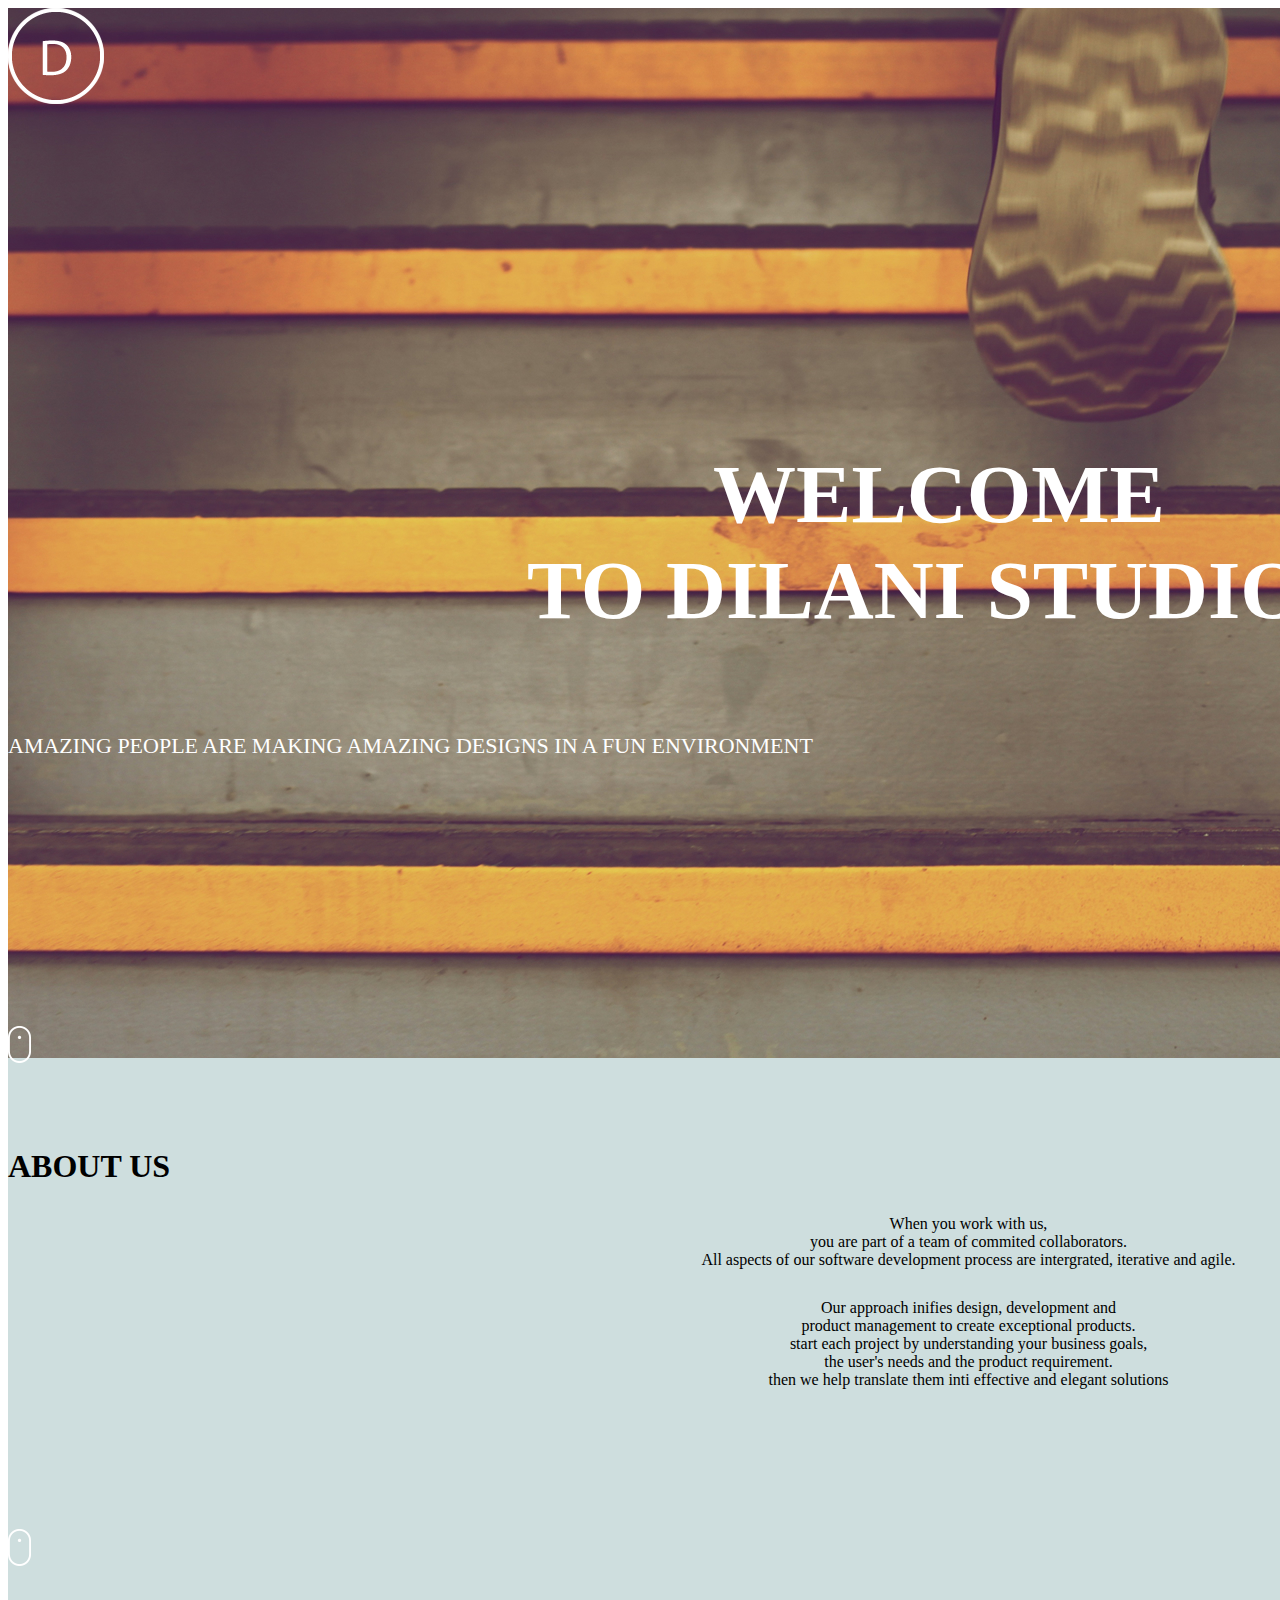
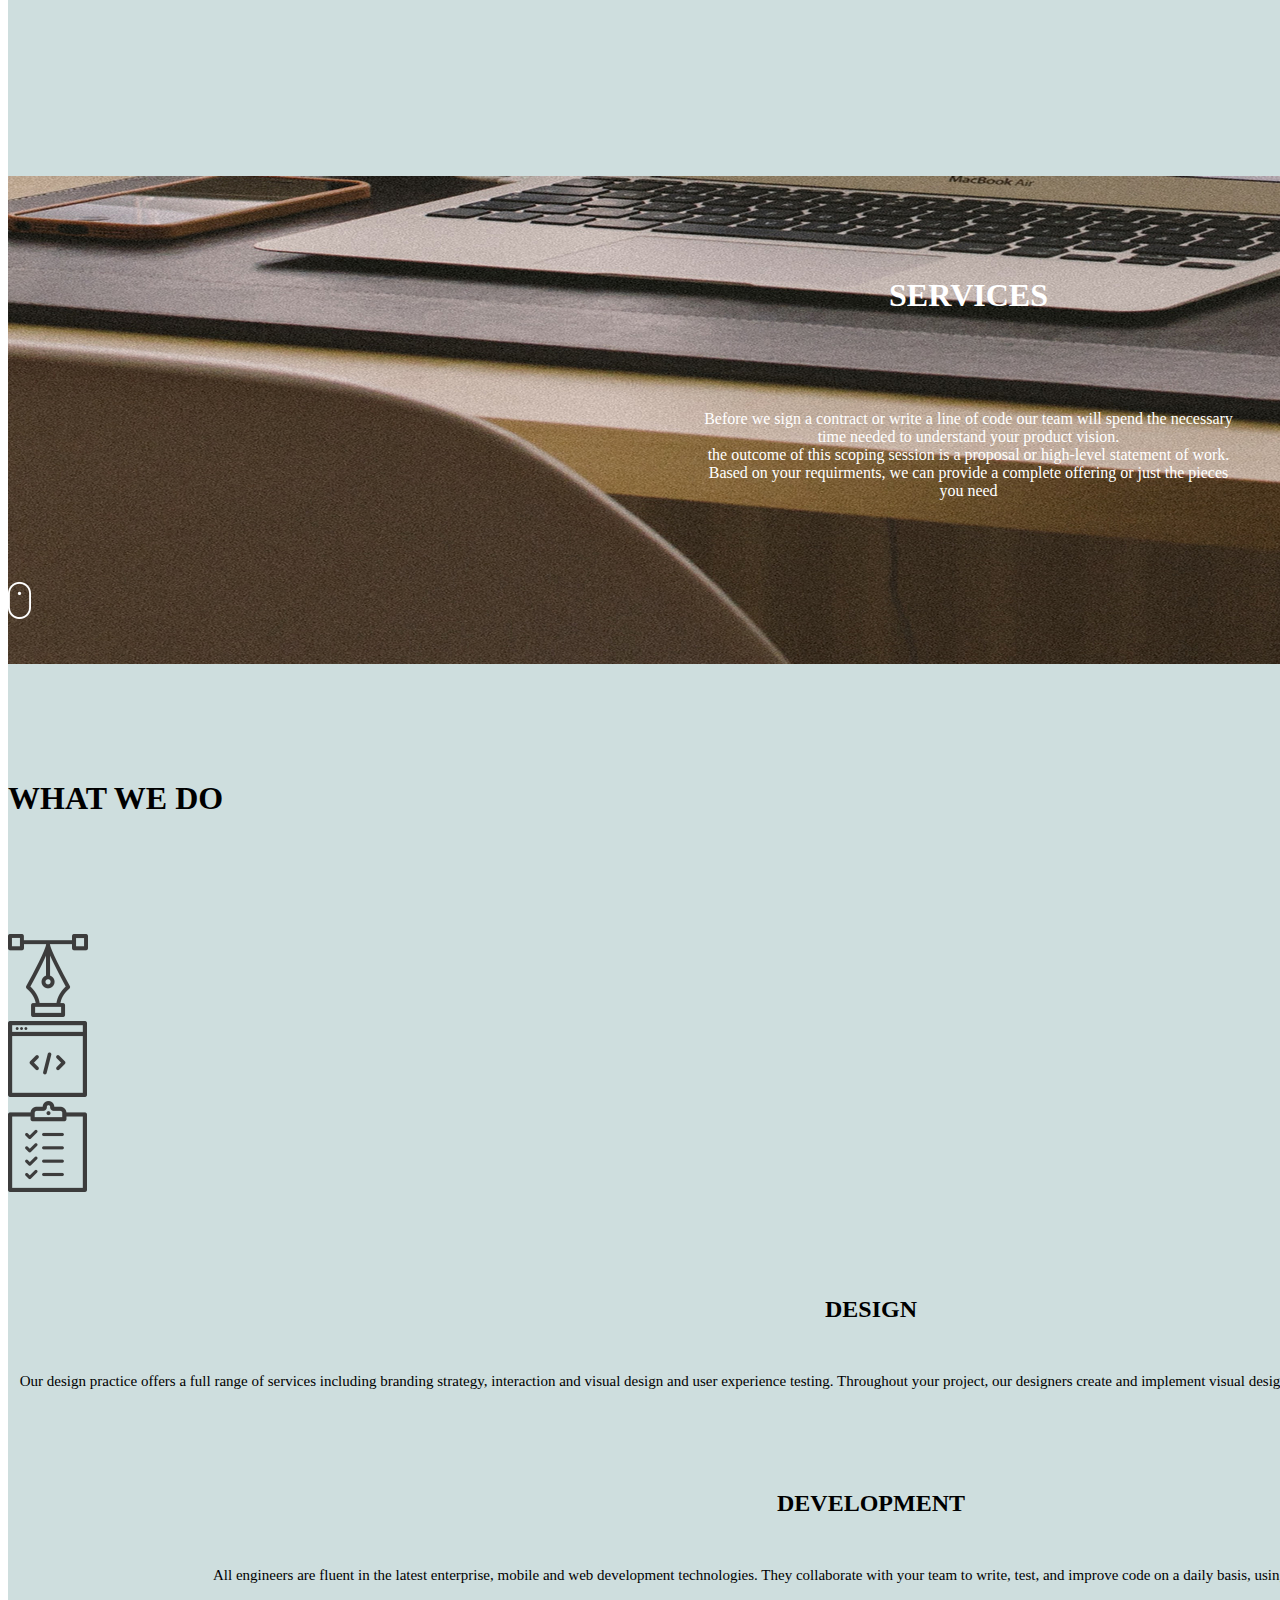
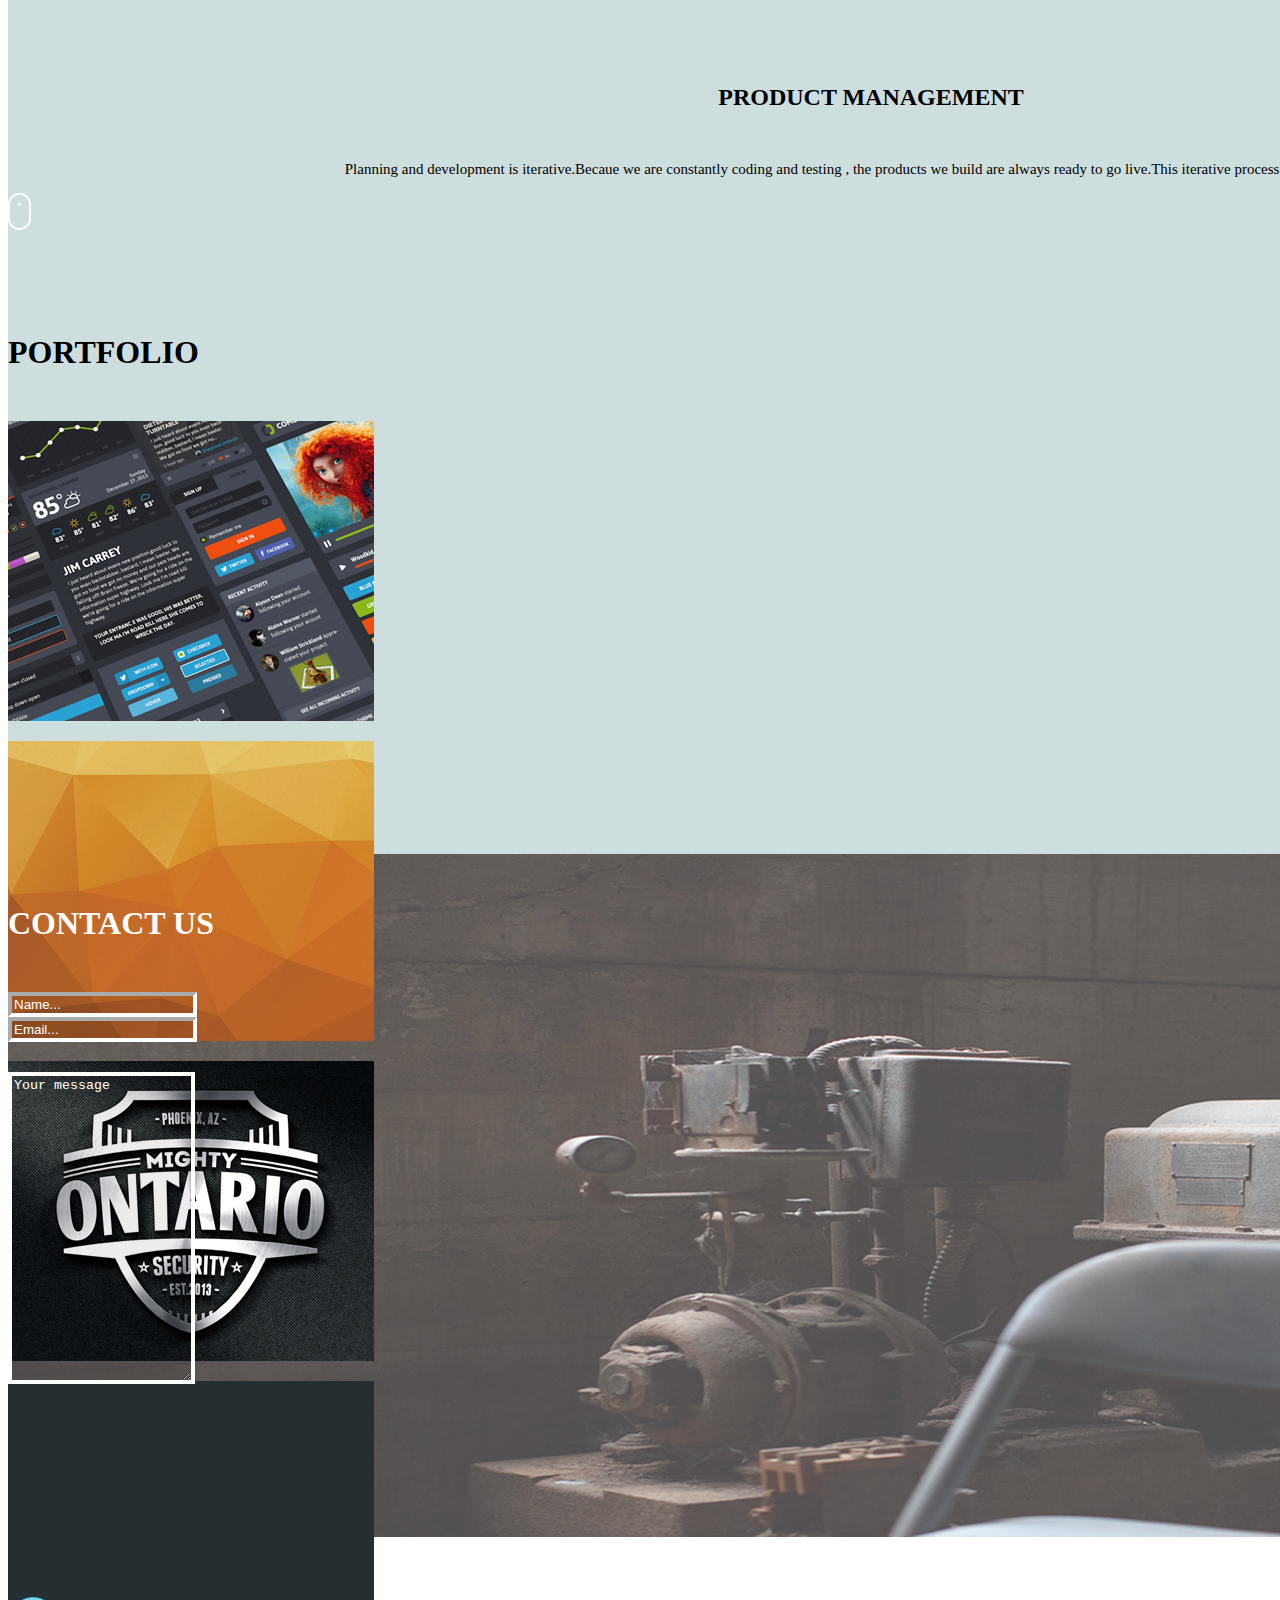
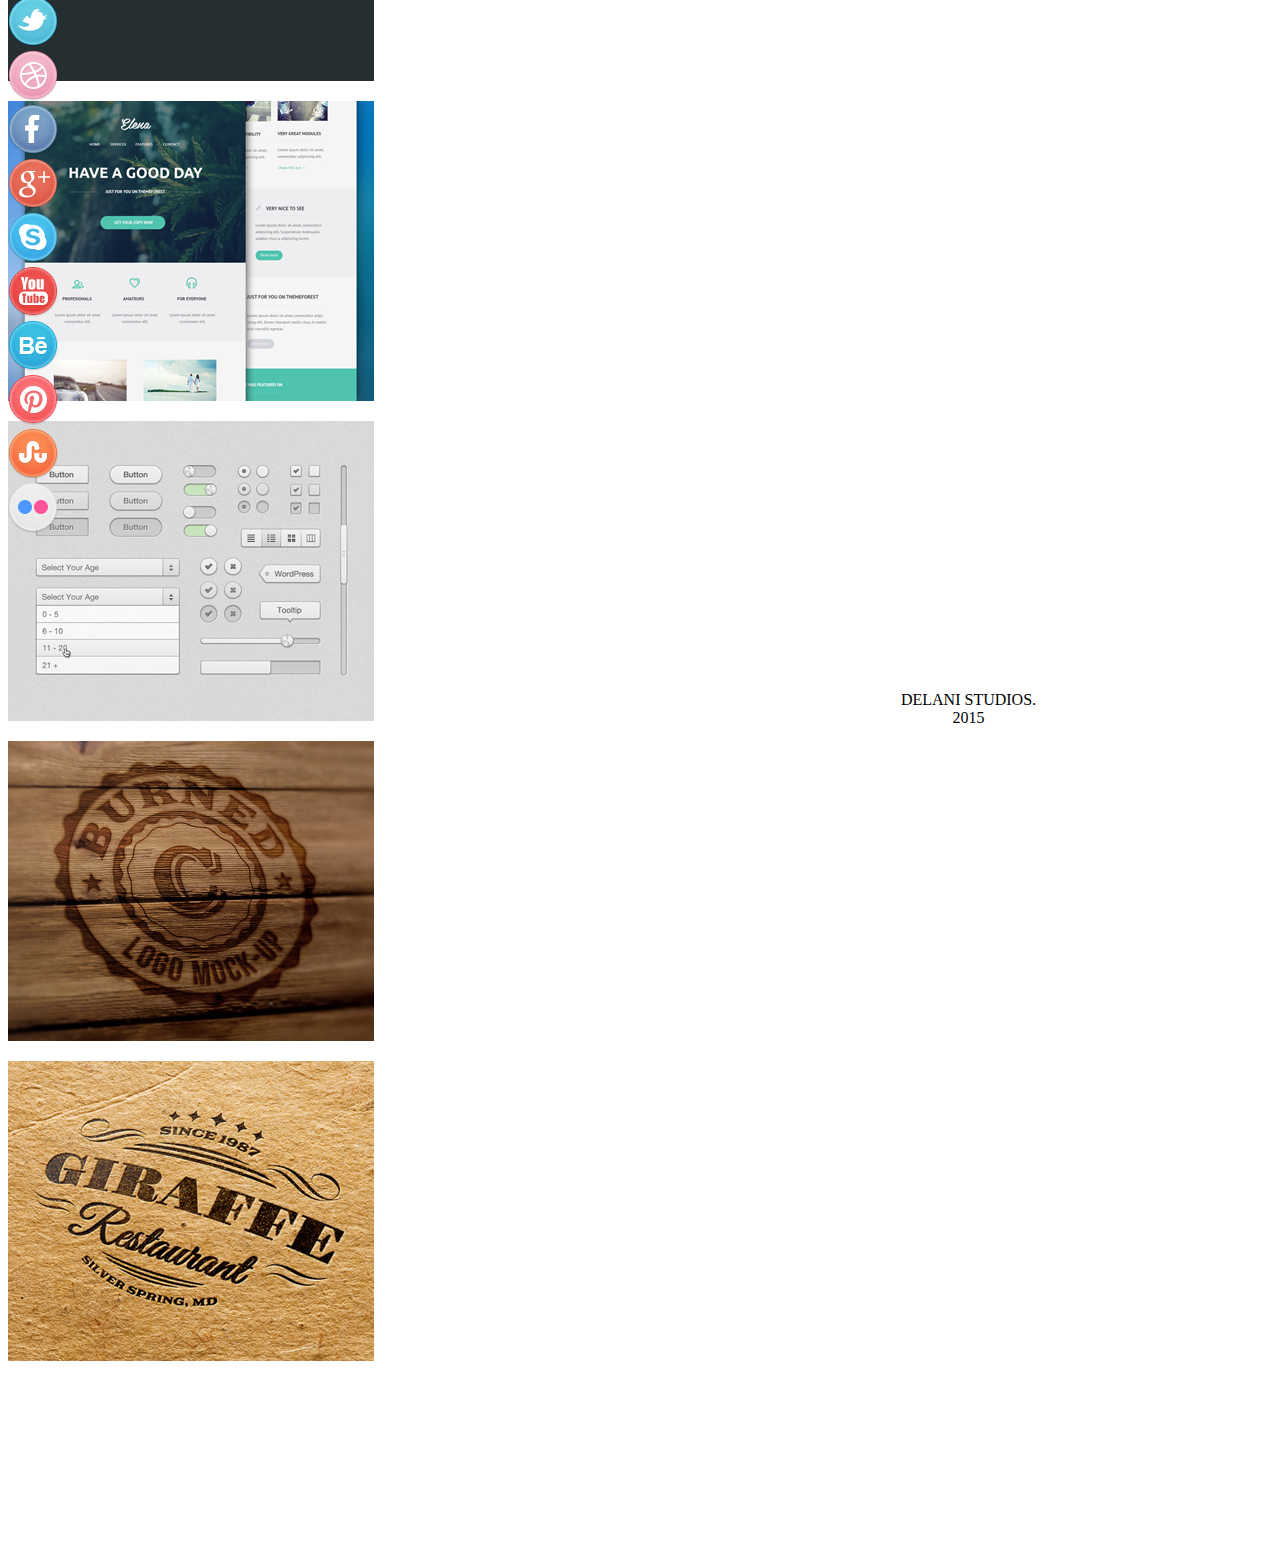
<file: index.html>
<!doctype html>
<html lang="en">
<head>
    <meta charset="UTF-8">
    <title>delani</title>
    <meta name="viewport" content="width=device-width, initial-scale=1">
    <link rel="stylesheet" type="text/css" href="style.css">
    <link rel="stylesheet" href="https://stackpath.bootstrapcdn.com/bootstrap/4.1.3/css/bootstrap.min.css" integrity="sha384-MCw98/SFnGE8fJT3GXwEOngsV7Zt27NXFoaoApmYm81iuXoPkFOJwJ8ERdknLPMO" crossorigin="anonymous">
</head>
<body>
    <header class="container-fluid ">
        <div class="info">
              <!-- logo -->
            <div class="row justify-content-center  ">
                <div class="col-sm-6 offset-sm-6">
                    <img src="assets/logo/logo.png">
                </div>

            </div>
        <!-- text -->
            <div class="row justify-content-center">
                <div class="col-sm-10 offset-sm-2">
                    <h1 class ="dilani">
                        WELCOME <br>
                    TO DILANI STUDIOS
                    </h1>
                </div>
            </div>
            <div class="row justify-content-center">
                <div class="col-sm-8 offset-sm-4">
                    <p class="dilani_info">AMAZING PEOPLE ARE MAKING AMAZING DESIGNS IN A FUN ENVIRONMENT</p>
                </div>
            </div>

        <!-- mouse icon -->
            <div class="row justify-content-center m_icon">
                <div class="col-sm-6 offset-sm-6">
                    <a href="#about"><img src="assets/mouse_click.png"></a>
                </div>

            </div>
        </div>
    </header>
    <!-- about us -->
    <section class= "container-fluid about" id="about">

        <div class="row justify-content-center about_rows">
            <div col-sm-10 offset-sm-2>
                <h1 >ABOUT US</h1>
            </div>

        </div>
        <div class="row justify-content-center center about_rows">
            <div class="col-sm-12">
                <P class="about">When you work with us,<br>you are part of a team of commited collaborators.<br>
            All aspects of our software development process are intergrated, iterative and agile.</P>
            </div>

        </div>
        <div class="row justify-content-center center about_rows">
            <div class="col-sm-12">
                <p class="about">Our approach inifies design, development and<br>
            product management to create exceptional products.<br>
            start each project by understanding your business goals,<br>
            the user's needs and the product requirement.<br>
            then we help translate them inti effective and elegant solutions
            </p>
            </div>

        </div>

        <!-- mouse icon -->
        <div class="row justify-content-center a_mouse">
            <div class="col-sm-6 offset-sm-6">
                <a href="#services"><img src="assets/mouse_click.png"></a>
            </div>
        </div>
    </section>
    <!-- services -->
    <section class="container-fluid services" id="services">
        <div class="row justify-content-center service_text">
            <div class="col-sm-12">
                <h1 class="services">SERVICES</h1>
            </div>

        </div>
        <div class="row justify-content-center service_text">
            <div class="col-sm-12">
                <p>Before we sign a contract or write a line of code our team will spend the necessary<br>
               time needed to understand your product vision.<br>
            the outcome of this scoping session is a proposal or high-level statement of work.<br>
            Based on your requirments, we can provide a complete offering or just the pieces <br>
            you need</p>
            </div>

        </div>

        <!-- mouse icon -->
        <div class="row justify-content-center s_icon">
            <div class="col-sm-6 offset-sm-6">
                <a href="#we_do"><img src="assets/mouse_click.png"></a>
            </div>
        </div>
    </section>
    <!-- what we do -->
    <section class="container-fluid we_do" id="we_do">
        <div class="row justify-content-center we_do">
            <div class="col-sm-7 offset-sm-5">
                <h1>WHAT WE DO</h1>
            </div>

        </div>
        <!-- we do images row-->
        <div class="row we_do">
            <!-- design -->
            <div class="col-sm-3 offset-sm-1 ">
                <img src="assets/services_icons/design_icon.png">
            </div>
            <!-- development -->
            <div class="col-sm-3 offset-sm-1">
                <img src="assets/services_icons/dev_icon.png">
            </div>
            <!-- product management  -->
            <div class="col-sm-3 offset-sm-1">
                <img src="assets/services_icons/product_icon.png">
            </div>
        </div>
            <!-- we_do_text row -->
        <div class="row we_do_text">
            <div class="col-sm-4 ">
                <div class="row justify-content-center we_do_design">
                    <div class="col-sm-12">
                        <h2 class="we_do">DESIGN</h2>
                    </div>

                </div>
                <div class="row justify-content-center">
                    <div col-sm-12>
                        <p class="we_do">
                Our design practice offers a full range of services including branding strategy, interaction and visual design and user experience testing.
                Throughout your project, our designers create and implement visual designs and workflows, solicit user feedback, and work with you to make sure what gets built is what is needed
                    </p>
                    </div>

                </div>
            </div>
            <div class="col-sm-4 ">
                <div class="row justify-content-center we_do_design">
                    <div class="col-sm-12">
                        <h2 class="we_do">DEVELOPMENT</h2>
                    </div>

                </div>
                <div class="row justify-content-center">
                    <div class="col-sm-12">
                        <p class="we_do">
                All engineers are fluent in the latest enterprise, mobile and web development technologies. They collaborate with your team to write, test, and improve code on a daily basis, using proven practices such as test-driven development and pair programming
                    </p>
                    </div>
                </div>
            </div>
            <div class="col-sm-4 ">
                <div class="row justify-content-center we_do_design">
                    <div class="col-sm-12">
                        <h2 class="we_do">PRODUCT MANAGEMENT</h2>
                    </div>

                </div>
                <div class="row justify-content-center">
                    <div class="col-sm-12">
                        <p class="we_do">
                Planning and development is iterative.Becaue we are constantly coding and testing , the products we build are always ready to go live.This iterative process allows for changes as business requirements evolve
                        </p>
                    </div>

                </div>
            </div>
        </div>

        <!-- mouse icon -->
        <div class="row justify-content-center ">
            <div class="col-sm-6 offset-sm-6">
                <a href="#portfolio"><img src="assets/mouse_click.png"></a>
            </div>
        </div>
    <!-- </section> -->

    <!-- portfolio -->

        <!-- first row -->
        <div class="row justify-content-center we_do_design" id="portfolio">
            <h1>PORTFOLIO</h1>
        </div>
        <!-- first row -->
        <div class="row justify-content-center ">
            <div class="col-sm-2">
                <div class ="demo_images"><img src="assets/portfolio/work1.jpg"></div>
            </div>
            <div class="col-sm-2 offset-sm-1">
                <div class ="demo_images"><img src="assets/portfolio/work2.jpg"></div>
            </div>
            <div class="col-sm-2 offset-sm-1">
                <div class ="demo_images"><img src="assets/portfolio/work3.jpg"></div>
            </div>
            <div class="col-sm-2 offset-sm-1">
                <div class ="demo_images"><img src="assets/portfolio/work4.jpg"></div>
            </div>
        </div>
        <!-- second row -->
        <div class="row justify-content-center ">
            <div class="col-sm-2 ">
                <div class ="demo_images"><img src="assets/portfolio/work5.jpg"></div>
            </div>
            <div class="col-sm-2 offset-sm-1">
                <div class ="demo_images"><img src="assets/portfolio/work6.jpg"></div>
            </div>
            <div class="col-sm-2 offset-sm-1">
                <div class ="demo_images"><img src="assets/portfolio/work7.jpg"></div>
            </div>
            <div class="col-sm-2 offset-sm-1">
                <div class ="demo_images"><img src="assets/portfolio/work8.jpg"></div>
            </div>
        </div>
        <!-- mouse icon -->
        <div class="row justify-content-center p_mouse">
            <div class="col-sm-6 offset-sm-6">
                <a href="#contact"><img src="assets/mouse_click.png"></a>
            </div>
        </div>
    </section>


    <!-- contact us -->
    <section class="container-fluid contact" id="contact">
        <!-- first row -->
        <div class="row justify-content-center us">
            <div class="col-sm-6 offset-sm-6">
                <h1>CONTACT US</h1>
            </div>

        </div>
        <!-- second row -->
        <form >
        <div class="row name_email ">
            <div class="col-sm-4 offset-sm-1 form-group ">
                <input type="name" class="form-control email_name" id="yourname" placeholder="Name...">
            </div>
            <div class="col-sm-4 offset-sm-2 form-group ">
                <input type="email" class="form-control email_name" id="your email" placeholder="Email...">
            </div>
        </div>
        <!-- third row -->
        <div class="row justify-content-center">
            <div class="col-sm-10  ">
                    <textarea class="form-control message" id="your message" placeholder="Your message"></textarea>
            </div>
        </div>

        </div>
        </form>
    </section>
    <!-- social medial icons -->
    <footer class="container-fluid">
        <div class="row social">
        <!-- twitter -->
            <div class="col-sm-1 offset-sm-1" >
                <img src="assets/social_icons/twitter.png">
            </div>

            <!-- some ball -->
            <div class="col-sm-1">
                <img src="assets/social_icons/dribble.png">
            </div>
            <!-- facebook -->
            <div class="col-sm-1">
                <img src="assets/social_icons/facebook.png">
            </div>
            <!-- google plus -->
            <div class="col-sm-1">
                <img src="assets/social_icons/g_plus.png">
            </div>
            <!-- skype -->
            <div class="col-sm-1">
                <img src="assets/social_icons/skype.png">
            </div>
            <!-- youtube -->
            <div class="col-sm-1">
                <img src="assets/social_icons/you_tube.png">
            </div>
            <!-- be- -->
            <div class="col-sm-1">
                <img src="assets/social_icons/behance.png">
            </div>
            <!-- pintrest -->
            <div class="col-sm-1">
                <img src="assets/social_icons/pinterest.png">
            </div>
            <!-- stumble upon -->
            <div class="col-sm-1">
                <img src="assets/social_icons/stumble_upon.png">
            </div>
            <!-- flicker -->
            <div class="col-sm-1" >
                <img src="assets/social_icons/flickr.png">
            </div>
        </div>
        <div class="row justify-content-center ">
            <div class="col-sm-12">
                <p class="rights">DELANI STUDIOS.<br>
                        2015
                </p>
            </div>
        </div>

    </footer>

<script src="style.js"></script>
<script src="https://code.jquery.com/jquery-3.3.1.slim.min.js" integrity="sha384-q8i/X+965DzO0rT7abK41JStQIAqVgRVzpbzo5smXKp4YfRvH+8abtTE1Pi6jizo" crossorigin="anonymous"></script>
<script src="https://cdnjs.cloudflare.com/ajax/libs/popper.js/1.14.3/umd/popper.min.js" integrity="sha384-ZMP7rVo3mIykV+2+9J3UJ46jBk0WLaUAdn689aCwoqbBJiSnjAK/l8WvCWPIPm49" crossorigin="anonymous"></script>
<script src="https://stackpath.bootstrapcdn.com/bootstrap/4.1.3/js/bootstrap.min.js" integrity="sha384-ChfqqxuZUCnJSK3+MXmPNIyE6ZbWh2IMqE241rYiqJxyMiZ6OW/JmZQ5stwEULTy" crossorigin="anonymous"></script>
</body>

</html>
</file>
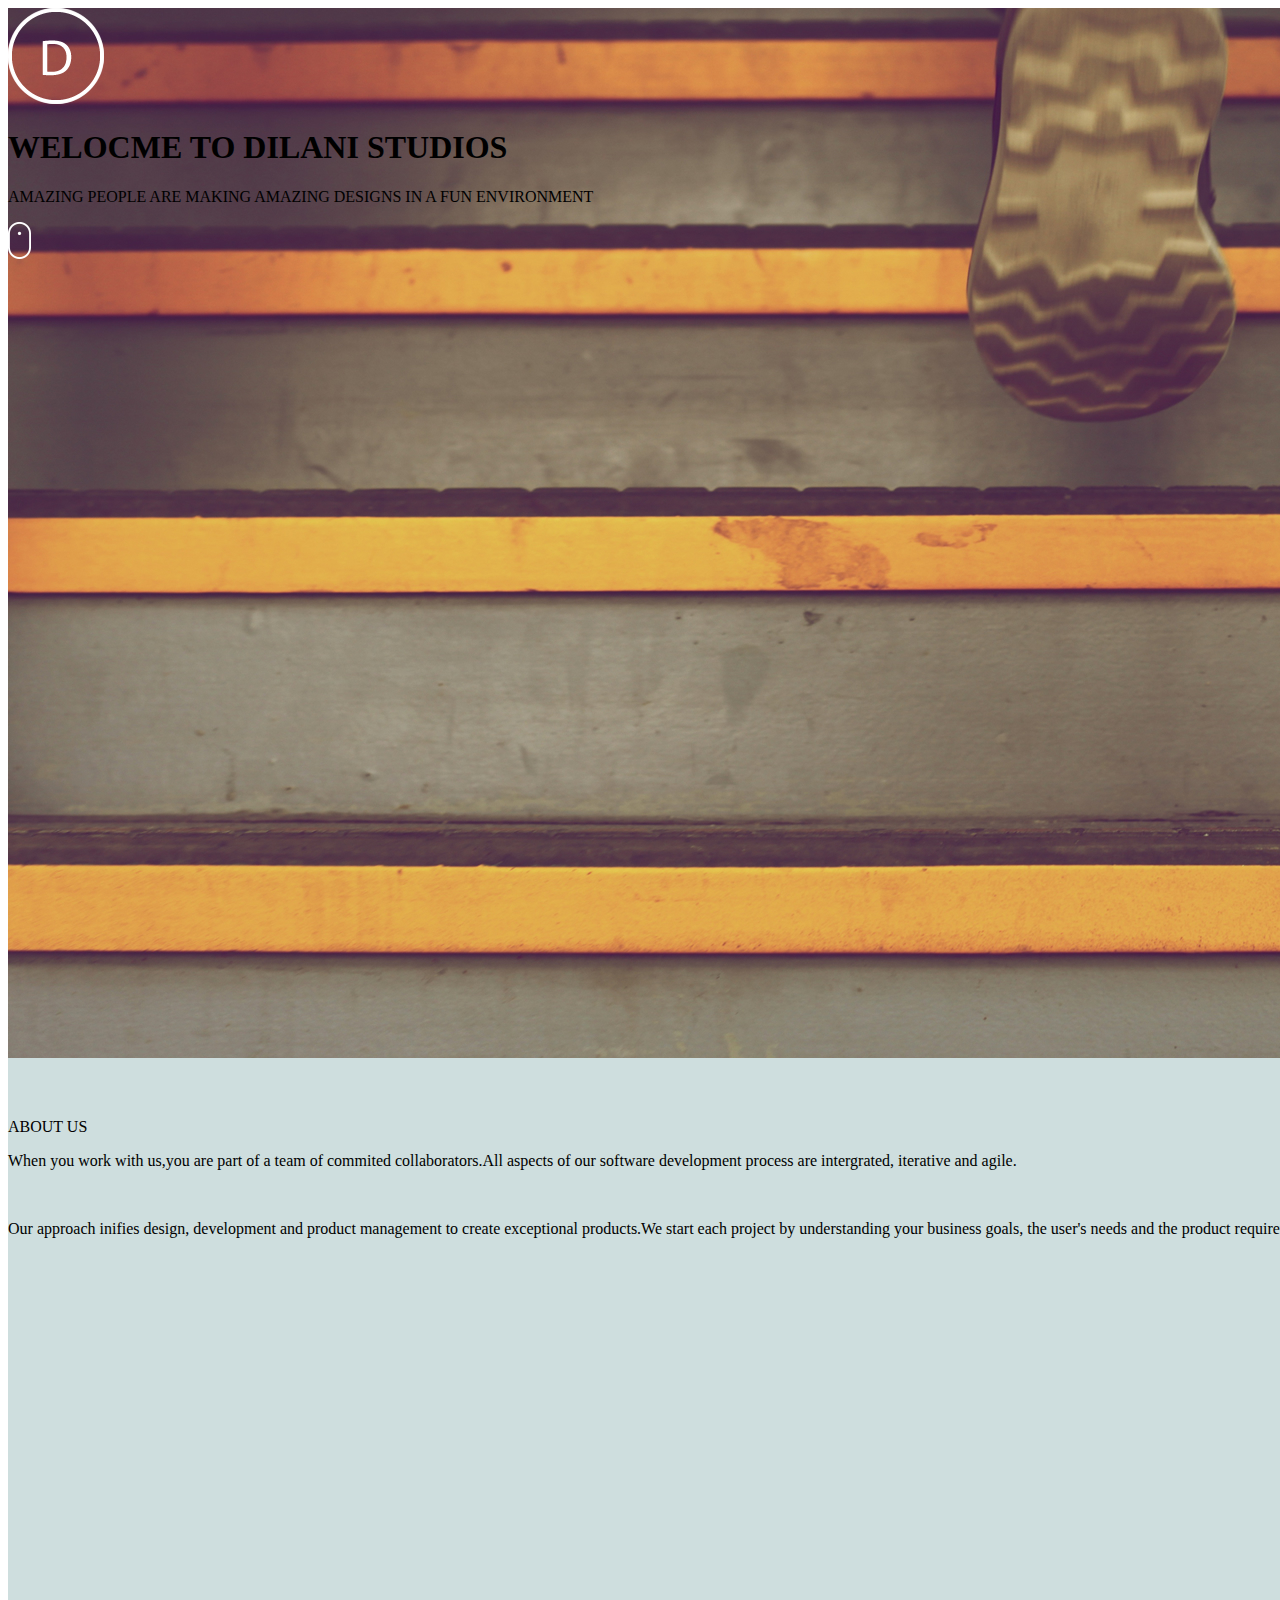
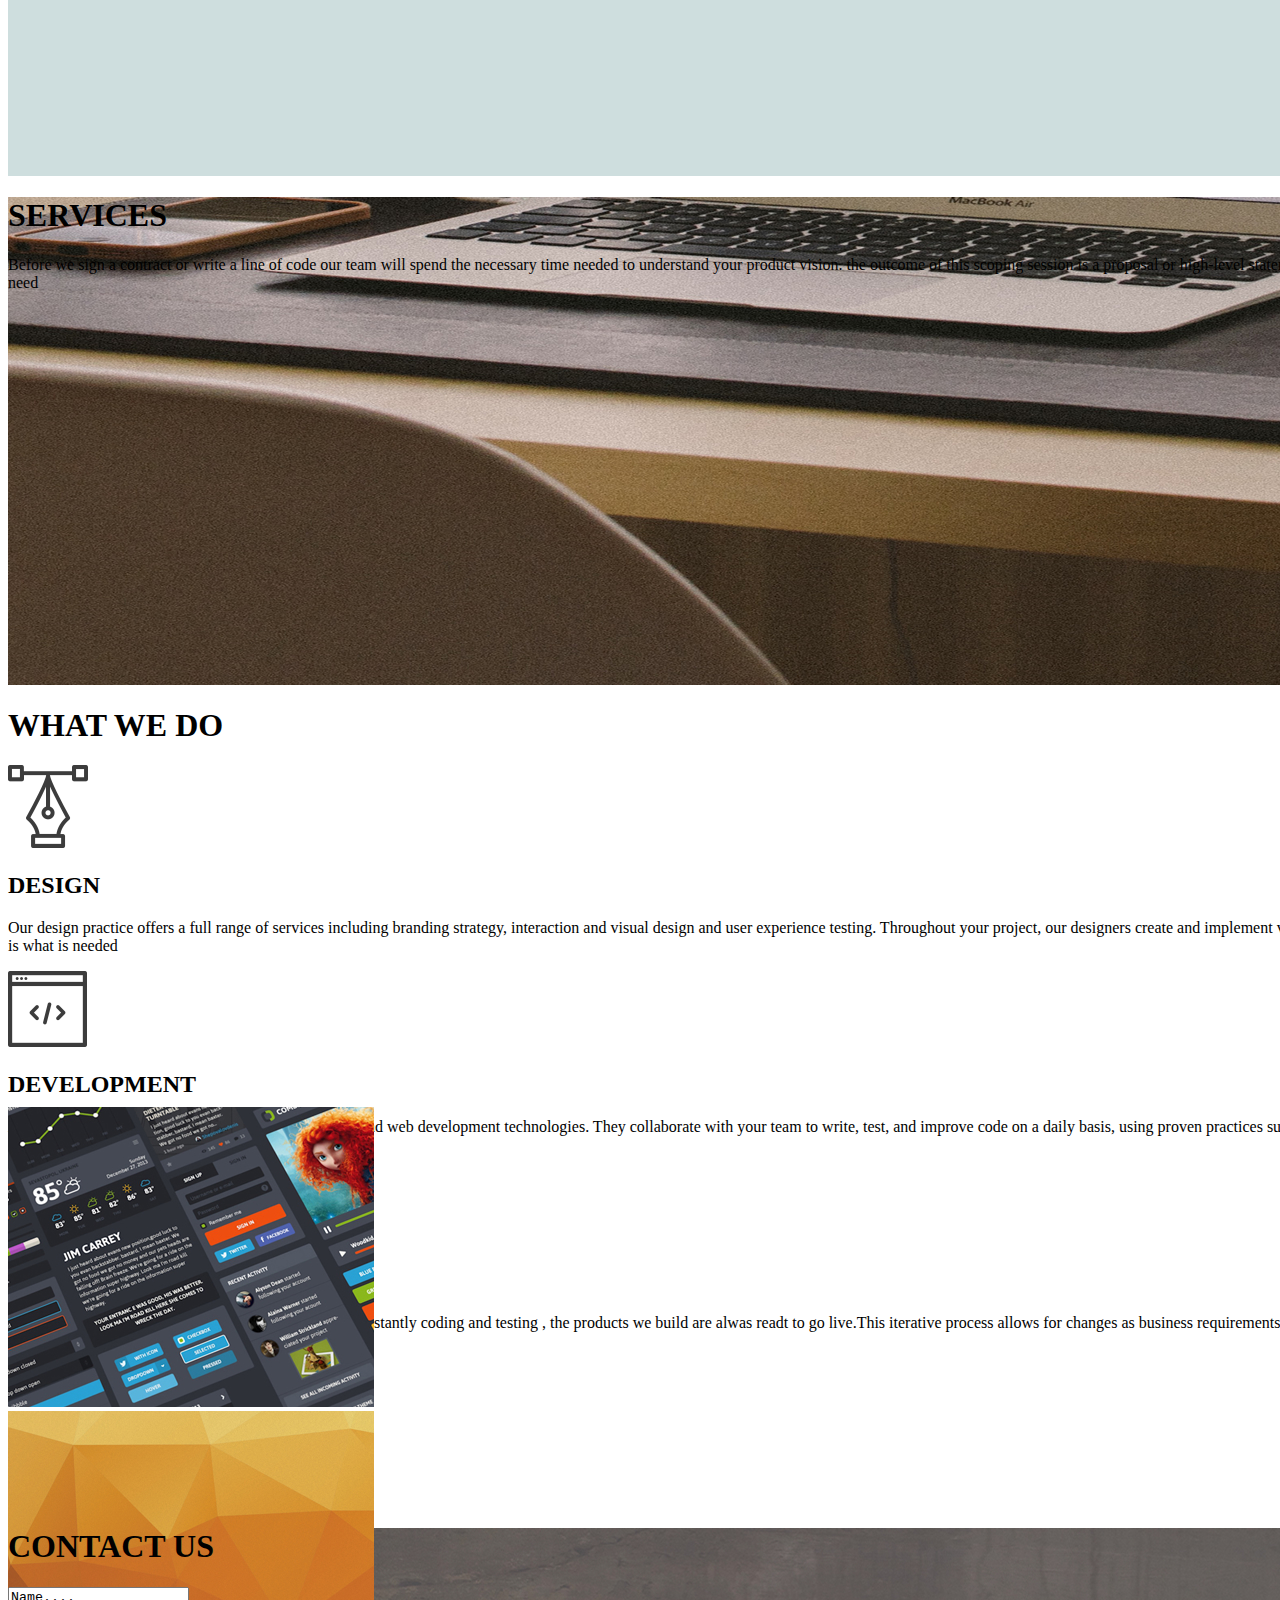
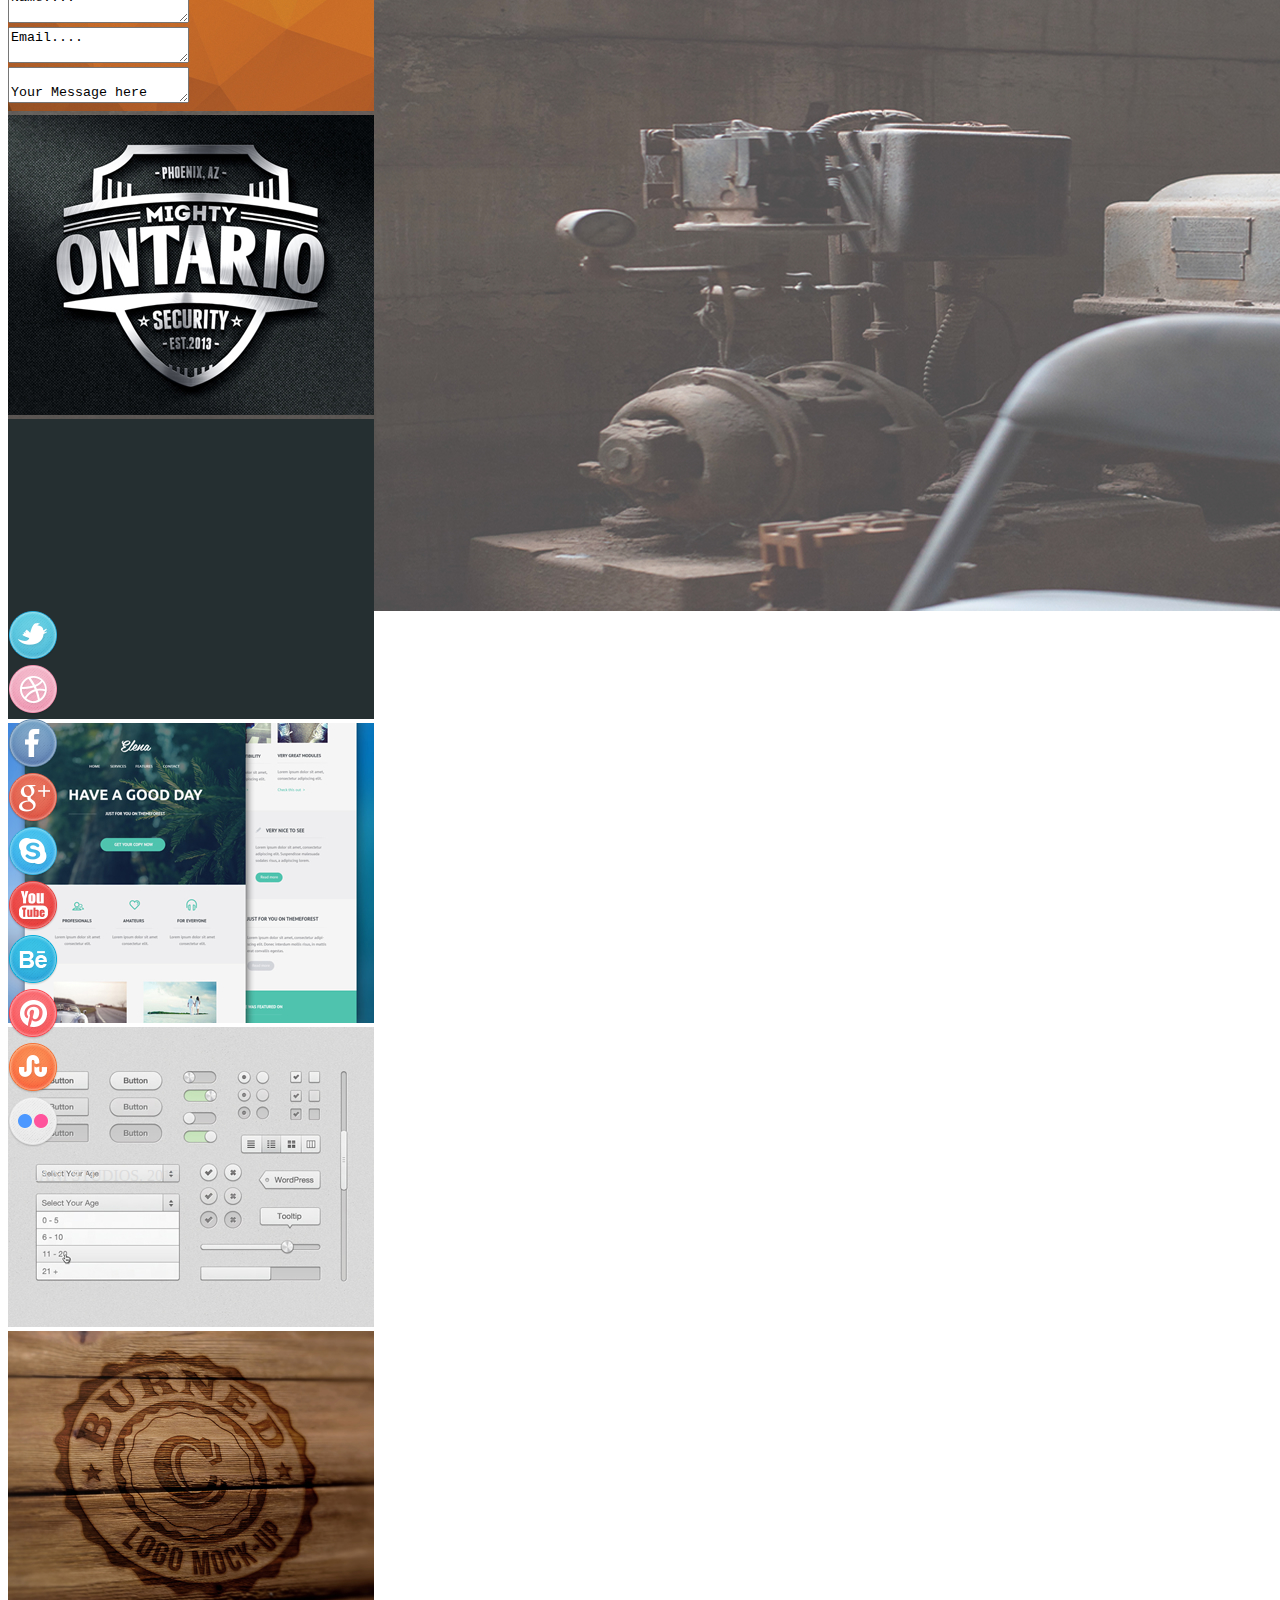
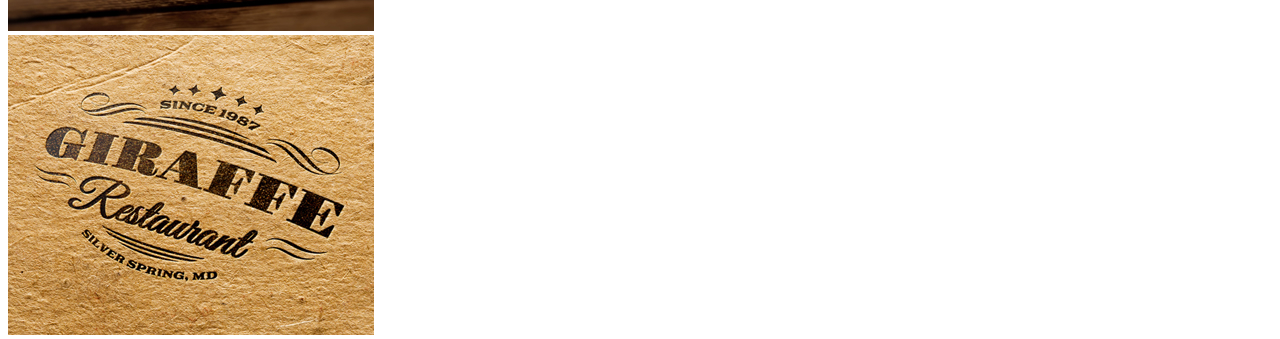
<file: landing.html>
<!doctype html>
<html lang="en">
<head>
    <meta charset="UTF-8">
    <title>delani</title>
    <meta name="viewport" content="width=device-width, initial-scale=1">
    <link rel="stylesheet" type="text/css" href="style.css">
    <link rel="stylesheet" href="https://stackpath.bootstrapcdn.com/bootstrap/4.1.3/css/bootstrap.min.css" integrity="sha384-MCw98/SFnGE8fJT3GXwEOngsV7Zt27NXFoaoApmYm81iuXoPkFOJwJ8ERdknLPMO" crossorigin="anonymous">
</head>
<body>
    <header class="container-fluid justify-content-center">
        <!-- logo -->
        <div>
            <img src="assets/logo/logo.png">
        </div>
        <!-- text -->
        <div>
            <h1>WELOCME TO DILANI STUDIOS</h1>
            <p>AMAZING PEOPLE ARE MAKING AMAZING DESIGNS IN A FUN ENVIRONMENT</p>
        </div>
        <!-- mouse icon -->
        <div>
            <img src="assets/mouse_click.png">
        </div>
    </header>
    <!-- about us -->
    <section class= "container-fluid about">
        <div>
            <hi>ABOUT US</hi>
            <P>When you work with us,you are part of a team of commited collaborators.All aspects of our software development process are intergrated, iterative and agile.
            </P><br>
                <p>Our approach inifies design, development and product management to create exceptional products.We start each project by understanding your business goals, the user's needs and the product requirement. then we help translate them inti effective and elegant solutions</p>
        </div>

    </section>
    <section class="container-fluid services">
        <div >
            <h1>SERVICES</h1>
            <p>Before we sign a contract or write a line of code our team will spend the necessary time needed to understand your product vision.
            the outcome of this scoping session is a proposal or high-level statement of work.Based on your requirments, we can provide a complete offering or just the pieces you need</p>
        </div>
    </section>
    <section class="container-fluid">
        <div class="row justify-content-center">
            <h1>WHAT WE DO</h1>
        </div>
        <!-- things they do row -->
        <div class="row">
            <!-- design -->
            <div class="col-sm-3 offset-sm-1">
                <img src="assets/services_icons/design_icon.png">
                <h2>DESIGN</h2>
                <p>
                    Our design practice offers a full range of services including branding strategy, interaction and visual design and user experience testing.
                    Throughout your project, our designers create and implement visual designs and workflows, solicit user feedback, and work with you to make sure what gets built is what is needed
                </p>

            </div>
            <!-- development -->
            <div class="col-sm-3 offset-sm-1">
                <img src="assets/services_icons/dev_icon.png">
                <h2>DEVELOPMENT</h2>
                <P>All engineers are fluent in the latest enterprise, mobile and web development technologies. They collaborate with your team to write, test, and improve code on a daily basis, using proven practices such as test-driven development and pair programming</P>
            </div>
            <!-- product management  -->
            <div class="col-sm-3 offset-sm-1">
                <img src="assets/services_icons/product_icon.png">
                <h2> PRODUCT MANAGEMENT</h2>
                    <p>Planning and development is iterative.Becaue we are constantly coding and testing , the products we build are alwas readt to go live.This iterative process allows for changes as business requirements evolve</p>

            </div>
        </div>
    </section>
    <!-- portfolio -->
    <section class="container-fluid">
        <!-- first row -->
        <div class="row">
            <div class="col-sm-2">
                <div><img src="assets/portfolio/work1.jpg"></div>
            </div>
            <div class="col-sm-2">
                <div><img src="assets/portfolio/work2.jpg"></div>
            </div>
            <div class="col-sm-2">
                <div><img src="assets/portfolio/work3.jpg"></div>
            </div>
            <div class="col-sm-2">
                <div><img src="assets/portfolio/work4.jpg"></div>
            </div>
        </div>
        <!-- second row -->
        <div class="row">
            <div class="col-sm-2">
                <div><img src="assets/portfolio/work5.jpg"></div>
            </div>
            <div class="col-sm-2">
                <div><img src="assets/portfolio/work6.jpg"></div>
            </div>
            <div class="col-sm-2">
                <div><img src="assets/portfolio/work7.jpg"></div>
            </div>
            <div class="col-sm-2">
                <div><img src="assets/portfolio/work8.jpg"></div>
            </div>
        </div>
    </section>

    <!-- contact us -->
    <section class="container-fluid contact">
        <!-- first row -->
        <div class="row">
            <h1>CONTACT US</h1>
        </div>
        <!-- second row -->
        <div class="row">
            <div class="col-sm-4 offset-sm-2">
                <div>
                    <textarea>Name....</textarea>
                </div>
            </div>
            <div class="col-sm-4 offset-sm-2">
                <div>
                    <textarea>Email....</textarea>
                </div>
            </div>
        </div>
        <!-- third row -->
        <div class="row justify-content-center">
            <div>
                <textarea>
                    Your Message here
                </textarea>
            </div>
        </div>
    </section>
    <!-- social medial icons -->
    <footer class="container-fluid">
        <div class="row">
        <!-- twitter -->
            <div class="col-sm-1 offset-sm-1" >
                <img src="assets/social_icons/twitter.png">
            </div>

            <!-- some ball -->
            <div class="col-sm-1">
                <img src="assets/social_icons/dribble.png">
            </div>
            <!-- facebook -->
            <div class="col-sm-1">
                <img src="assets/social_icons/facebook.png">
            </div>
            <!-- google plus -->
            <div class="col-sm-1">
                <img src="assets/social_icons/g_plus.png">
            </div>
            <!-- skype -->
            <div class="col-sm-1">
                <img src="assets/social_icons/skype.png">
            </div>
            <!-- youtube -->
            <div class="col-sm-1">
                <img src="assets/social_icons/you_tube.png">
            </div>
            <!-- be- -->
            <div class="col-sm-1">
                <img src="assets/social_icons/behance.png">
            </div>
            <!-- pintrest -->
            <div class="col-sm-1">
                <img src="assets/social_icons/pinterest.png">
            </div>
            <!-- stumble upon -->
            <div class="col-sm-1">
                <img src="assets/social_icons/stumble_upon.png">
            </div>
            <!-- flicker -->
            <div class="col-sm-1 offset-sm-1" >
                <img src="assets/social_icons/flickr.png">
            </div>
        </div>
        <div class="row justify-content-center">
            <div>
                <p>DELANI STUDIOS.
                        2015
                </p>
            </div>
        </div>

    </footer>

<script src="style.js"></script>
<script src="https://code.jquery.com/jquery-3.3.1.slim.min.js" integrity="sha384-q8i/X+965DzO0rT7abK41JStQIAqVgRVzpbzo5smXKp4YfRvH+8abtTE1Pi6jizo" crossorigin="anonymous"></script>
<script src="https://cdnjs.cloudflare.com/ajax/libs/popper.js/1.14.3/umd/popper.min.js" integrity="sha384-ZMP7rVo3mIykV+2+9J3UJ46jBk0WLaUAdn689aCwoqbBJiSnjAK/l8WvCWPIPm49" crossorigin="anonymous"></script>
<script src="https://stackpath.bootstrapcdn.com/bootstrap/4.1.3/js/bootstrap.min.js" integrity="sha384-ChfqqxuZUCnJSK3+MXmPNIyE6ZbWh2IMqE241rYiqJxyMiZ6OW/JmZQ5stwEULTy" crossorigin="anonymous"></script>
</body>

</html>
</file>
<file: style.css>
body{
    min-width: 1921px;
    overflow: auto;
}
header{
    background-image:url(assets/backgrounds/h_img.jpg);
    height: 1050px;
    width: 100%;
}

/*div.info{
    padding-top: 23px;
    padding-right: 54x;
}*/
h1.dilani{
    font-size: 83px;
    padding-top:282px;
    padding-right: 59px;
    text-align: center;
    color: white;
}
p.dilani_info{
    color: white;
    padding-top: 40px;
    font-size: 22px;
}

div.m_icon{
    padding-top:245px;
}

section{
    height:400px;
}

section.about{
    background-color:#cedede;
    height:658px;
    padding-top: 60px
}
div.row.about_rows{
    margin-top: 30px;
}

p.about{
    text-align: center;
}
div.a_mouse{
    margin-top: 140px;
}
div.p_mouse{
margin-top: 140px;
}
section.services{
    background-image: url(assets/backgrounds/s_image.jpg);
    height: 488px;
    /* padding-top: 58px; */
}
h1.services{
    padding-top: 22px;
}
div.service_text{
    color: white;
    text-align: center;
    padding-top: 58px;
}

div.s_icon{
    padding-top: 66px;
}

section.we_do{
    background-color:#cedede;
    height:1790px;}
h2.we_do{
    text-align: center;

}
p.we_do{
    text-align: center;
    font-size: 15px;
}

div.we_do{
    padding-top: 95px;
}
div.we_do_design{
    /*margin-left: 32px;*/
    margin-right: 195px;
    margin-top: 100px;
    margin-bottom: 50px;
}
/*
div.p_icon{
    margin-bottom:4px;
}*/

div.demo_images{
    height:320px;
    width: 50px;
}

section.contact{
    background-image: url(assets/backgrounds/c_image.jpg);
    height: 683px;
}
div.us{
    padding-top: 30px;
    padding-right: 145px;
    color: white;
}
div.name_email{
    margin-top: 50px;
}
input.email_name{
    background-color: rgba(0,0,0,.075);
    border-width: 4px;
    border-radius: 0px;
    border-color: white;
}

input.email_name::placeholder{
    color: white;
}
input.name_email::placeholder{
    color: white;
}
textarea.message::placeholder{
    color: white;
}

textarea.message{
    height:300px! important;
    background-color: rgba(0,0,0,.075);
    margin-top: 30px;
    border-width: 4px;
    border-radius: 0px;
    border-color: white;
}
footer{
    height: 341px;
    color: gainsboro;
}
div.social{
    padding-top: 60px;
}
p.rights{
    padding-top: 138px;
    color: black;
    text-align: center;
    }
</file>
